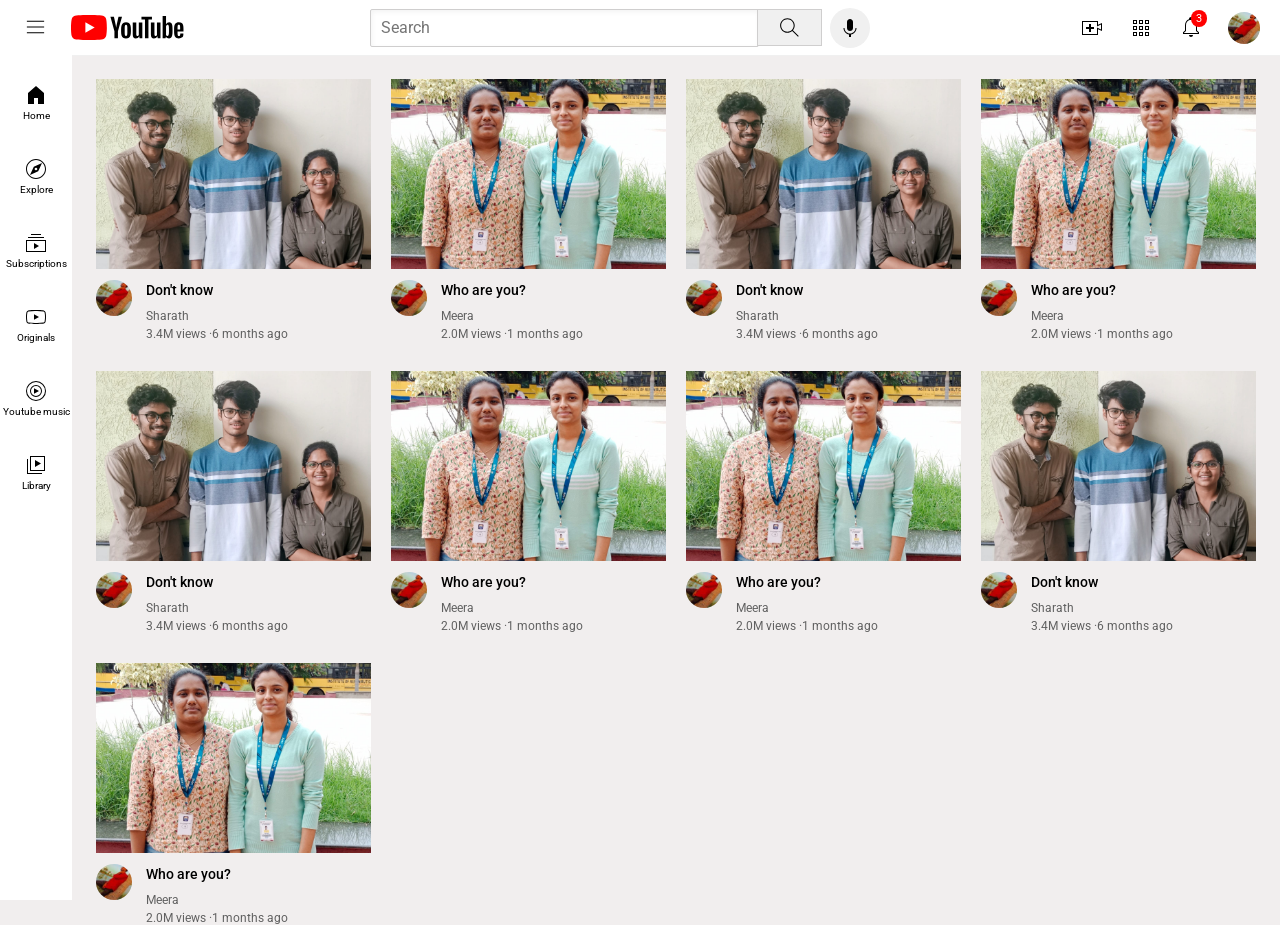
<file: index.html>
<!DOCTYPE html>
<html>
    <head>
        <title>Youtube.com Clone</title>
        <link rel="preconnect" href="https://fonts.googleapis.com">
        <link rel="preconnect" href="https://fonts.gstatic.com" crossorigin>
        <link href="https://fonts.googleapis.com/css2?family=Roboto&display=swap" rel="stylesheet">
        <link rel="stylesheet" href="styles/general.css">
        <link rel="stylesheet" href="styles/header.css">
        <link rel="stylesheet" href="styles/video.css">
        <link rel="stylesheet" href="styles/side-bar.css">
    </head>
    <body>
        <header class="header">
            <div class="left-section">
                <img class="hamburger-menu" src="icons/hamburger-menu.svg">
                <img class="logo" src="icons/youtube-logo.svg">
            </div>
            <div class="middle-section">
                <input class="search-bar" type="text" placeholder="Search">
                <button class="search-button">
                    <img class="search-icon" src="icons/search.svg">
                    <div class="tooltip">Search</div>
                </button>
                <button class="voice-search-button">
                    <img  class="voice-search-icon" src="icons/voice-search-icon.svg">
                    <div class="tooltip">Search with your voice</div>
                </button>
            </div>
            <div class="right-section">
                <div class="upload-icon-container">
                    <img class="upload-icon" src="icons/upload.svg">
                    <div class="tooltip">create</div>
                </div>
                
                <img class="youtube-apps-icon" src="icons/youtube-apps.svg">
                <div class="notifications-icon-container">
                    <img class="notifications-icon" src="icons/notifications.svg">
                    <div class="notifications-count">3</div>
                </div>
                <img class="current-user-picture" src="Thumbnails/c2.jpg">
            </div>
        </header> 
        <nav class="side-bar">
            <div class="sidebar-link">
                <img src="icons/home.svg">
                <div>Home</div>
            </div>
            <div class="sidebar-link">
                <img src="icons/explore.svg">
                <div>Explore</div>
            </div>
            <div class="sidebar-link">
                <img src="icons/subscriptions.svg">
                <div>Subscriptions</div>
            </div>
            <div class="sidebar-link">
                <img src="icons/originals.svg">
                <div>Originals</div>
            </div>
            <div class="sidebar-link">
                <img src="icons/youtube-music.svg">
                <div>Youtube music</div>
            </div>
            <div class="sidebar-link">
                <img src="icons/library.svg">
                <div>Library</div>
            </div>
        </nav>
        <main>
            <section class="vid-grid">
                <div class="vid-preview">
                    <div class="thumbnail-row">
                        <img class="thumbnail" src="Thumbnails/t2.jpeg">
                    </div>
                    <div class="vid-info-grid">
                        <div class="channel-pic">
                            <img class="profile-pic" src="Thumbnails/c2.jpg">
                        </div>
                        <div class="video-info">
                            <p  class="vid-title">
                                Don't know
                            </p>
                            <p class="vid-auth">
                                Sharath
                            </p>
                            <p class="vid-count">
                                3.4M views &#183;6 months ago
                            </p>
                        </div>
                    </div>
                </div>
                <div class="vid-preview">
                    <div class="thumbnail-row">
                        <img class="thumbnail" src="Thumbnails/t5.jpeg">
                    </div>
                    <div class="vid-info-grid">
                        <div class="channel-pic">
                            <img class="profile-pic" src="Thumbnails/c2.jpg">
                        </div>
                        <div class="video-info">
                            <p  class="vid-title">
                                Who are you?
                            </p>
                            <p class="vid-auth">
                                Meera
                            </p>
                            <p class="vid-count">
                                2.0M views &#183;1 months ago
                            </p>
                        </div>
                    </div>
                </div>
                <div class="vid-preview">
                    <div class="thumbnail-row">
                        <img class="thumbnail" src="Thumbnails/t2.jpeg"></div>
                    <div class="vid-info-grid">
                        <div class="channel-pic">
                            <img class="profile-pic" src="Thumbnails/c2.jpg">
                        </div>
                        <div class="video-info">
                            <p  class="vid-title">
                                Don't know
                            </p>
                            <p class="vid-auth">
                                Sharath
                            </p>
                            <p class="vid-count">
                                3.4M views &#183;6 months ago
                            </p>
                        </div>
                    </div>
                </div>
                <div class="vid-preview">
                    <div class="thumbnail-row">
                        <img class="thumbnail" src="Thumbnails/t5.jpeg"></div>
                    <div class="vid-info-grid">
                        <div class="channel-pic">
                            <img class="profile-pic" src="Thumbnails/c2.jpg">
                        </div>
                        <div class="video-info">
                            <p  class="vid-title">
                                Who are you?
                            </p>
                            <p class="vid-auth">
                                Meera
                            </p>
                            <p class="vid-count">
                                2.0M views &#183;1 months ago
                            </p>
                        </div>
                    </div>
                </div>
                <div class="vid-preview">
                    <div class="thumbnail-row">
                        <img class="thumbnail" src="Thumbnails/t2.jpeg"></div>
                    <div class="vid-info-grid">
                        <div class="channel-pic">
                            <img class="profile-pic" src="Thumbnails/c2.jpg">
                        </div>
                        <div class="video-info">
                            <p  class="vid-title">
                                Don't know
                            </p>
                            <p class="vid-auth">
                                Sharath
                            </p>
                            <p class="vid-count">
                                3.4M views &#183;6 months ago
                            </p>
                        </div>
                    </div>
                </div>
                <div class="vid-preview">
                    <div class="thumbnail-row">
                        <img class="thumbnail" src="Thumbnails/t5.jpeg"></div>
                    <div class="vid-info-grid">
                        <div class="channel-pic">
                            <img class="profile-pic" src="Thumbnails/c2.jpg">
                        </div>
                        <div class="video-info">
                            <p  class="vid-title">
                                Who are you?
                            </p>
                            <p class="vid-auth">
                                Meera
                            </p>
                            <p class="vid-count">
                                2.0M views &#183;1 months ago
                            </p>
                        </div>
                    </div>
                </div>
                <div class="vid-preview">
                    <div class="thumbnail-row">
                        <img class="thumbnail" src="Thumbnails/t5.jpeg"></div>
                    <div class="vid-info-grid">
                        <div class="channel-pic">
                            <img class="profile-pic" src="Thumbnails/c2.jpg">
                        </div>
                        <div class="video-info">
                            <p  class="vid-title">
                                Who are you?
                            </p>
                            <p class="vid-auth">
                                Meera
                            </p>
                            <p class="vid-count">
                                2.0M views &#183;1 months ago
                            </p>
                        </div>
                    </div>
                </div>
                <div class="vid-preview">
                    <div class="thumbnail-row">
                        <img class="thumbnail" src="Thumbnails/t2.jpeg"></div>
                    <div class="vid-info-grid">
                        <div class="channel-pic">
                            <img class="profile-pic" src="Thumbnails/c2.jpg">
                        </div>
                        <div class="video-info">
                            <p  class="vid-title">
                                Don't know
                            </p>
                            <p class="vid-auth">
                                Sharath
                            </p>
                            <p class="vid-count">
                                3.4M views &#183;6 months ago
                            </p>
                        </div>
                    </div>
                </div>
                <div class="vid-preview">
                    <div class="thumbnail-row">
                        <img class="thumbnail" src="Thumbnails/t5.jpeg"></div>
                    <div class="vid-info-grid">
                        <div class="channel-pic">
                            <img class="profile-pic" src="Thumbnails/c2.jpg">
                        </div>
                        <div class="video-info">
                            <p  class="vid-title">
                                Who are you?
                            </p>
                            <p class="vid-auth">
                                Meera
                            </p>
                            <p class="vid-count">
                                2.0M views &#183;1 months ago
                            </p>
                        </div>
                    </div>
                </div>
            </section>
        </main> 
    </body>
</html>
</file>
<file: styles/general.css>
p{
    font-family: Roboto,Arial;
    margin-top: 0;
    margin-bottom: 0;;
}
body{
    margin:0;
    padding-top:69px;
    padding-left: 96px;
    padding-right: 24px;
    background-color: rgb(241, 238, 238);
}
</file>
<file: styles/header.css>
.header{
    height: 55px;
    display:flex;
    flex-direction: row;
    justify-content: space-between;
    position: fixed;
    top:0px;
    left:0px;
    right:0px;
    z-index: 100;
    background-color: white;
    border-color: rgb(240,240,240);
    border-bottom-width: 1px;
    border-bottom-style: solid;
}
.left-section{
    width:150px;
    display:flex;
    align-items: center;
}
.hamburger-menu{
    height:23px;
    margin-left: 24px;
    margin-right: 24px;
}
.search-bar{
    flex:1;
    height:34px;  
    padding-left: 10px;
    font-size: 16px;
    border-style: solid;
    border-width: 0.5px;
    border-radius: 2px;
    box-shadow: inset 1px 2px 5px rgba(0,0,0,0.05);
    border-color:rgb(207, 206, 206);
    width:0;
}
.search-bar::placeholder{
    font-family: Roboto,Arial;
    font-size:16px;

}
.logo{
    height: 25px;
}
.search-icon{
    height:25px;
    
}
.search-button{
    height:37.5px;
    width:65px;
    background-color: rgb(240,240,240);
    border-width: 0.5px;
    margin-left: -1.7px;
    border-style: solid;
    border-radius:none;
    margin-right: 8px;
    border-color:rgb(207, 206, 206);
    position: relative;
}
.voice-search-button{
    height:40px;
    width:40px;
    border-radius: 50%;
    border:none;
    background-color:rgb(240,240,240) ;
}
.voice-search-icon{
    height:24px;
    
}
.middle-section{

    flex:1;
    margin-left:40px;
    margin-right: 20px;
    max-width: 500px;
    display:flex;
    align-items: center;
}
.right-section{
    width:180px;
    display: flex;
    align-items: center;
    justify-content: space-between;
    margin-right:20px;
    margin-left: 10px;
    flex-shrink: 0;

}
.upload-icon{
    height:24px;
}
.notifications-icon{
    height:24px;
    padding-top: 3px;
}
.notifications-icon-container{
    position:relative;
}
.notifications-count{
    position: absolute;
    top:-2px;
    right:-4px;
    background-color: red;
    color: white;
    font-family: Roboto,Arial;
    font-size:11px;
    padding-left:5px;
    padding-top: 2px;
    padding-right: 5px;
    padding-bottom:2px;
    border-radius:8px;
}
.youtube-apps-icon{
    height:24px;
}
.current-user-picture{
    height:32px;
    border-radius: 50%;
}
.search-button,.voice-search-button ,.upload-icon-container {
    position: relative;
    display: flex;
    justify-content: center;
    align-items: center;
}
.search-button .tooltip , .voice-search-button .tooltip ,.upload-icon-container .tooltip{
    position: absolute;
    background-color: grey;
    color:white;
    padding-top: 4px;
    padding-bottom: 4px;
    padding-right: 8px;
    padding-left: 8px;
    border-radius: 2px;
    font-size: 12px;
    bottom:-30px;
    opacity: 0;
    transition: opacity 0.15s;
    pointer-events: none;
    white-space: nowrap;
}

.search-button:hover .tooltip , .voice-search-button:hover .tooltip ,.upload-icon-container:hover .tooltip{
    opacity:1;
}
</file>
<file: styles/video.css>
.vid-grid{
    margin-top: 10px;
    display: grid;
    grid-template-columns: 1fr 1fr 1fr;
    column-gap: 20px;
    row-gap: 30px;
}

@media (max-width:750px) {
    .vid-grid{
        grid-template-columns: 1fr 1fr;
    }
}
@media (min-width:751px) and (max-width:999px){
    .vid-grid{
        grid-template-columns: 1fr 1fr 1fr;
    }
}
@media (min-width:1000px){
    .vid-grid{
        grid-template-columns: 1fr 1fr 1fr 1fr;
    }
}

.thumbnail{
   width: 100%;
}

.vid-preview{
    display: grid;
    grid-template-rows: auto;
}
.vid-title{
    margin-top: 0px;  
    font-size:14px;
    font-weight: 500;
    line-height: 20px;
    margin-bottom: 9px;
}
.vid-info-grid{
    display: grid;
    grid-template-columns: 50px 1fr;
}
.channel-pic{
    vertical-align: top;
}
.video-info{
    margin-left: 0px;
}
.profile-pic{
    width:36px;
    border-radius: 50px;
}
.vid-count,
.vid-auth{
    font-size: 12px;
    color: rgb(96,96,96);
}
.vid-auth{
    margin-bottom: 4px;
} 
.thumbnail-row{
    margin-bottom: 7px;
    position: relative;
}  
.video-time{
    font-family: Roboto,Arial;
    font-size: 12px;
    font-weight: 500;
    padding-left:2px;
    padding-right: 2px;
    padding-top: 4px;
    padding-bottom: 4px;
    border-radius: 2px;
    background-color: black;
    color: white;
    position: absolute;
    bottom:10px;
    right:6px;

}
</file>
<file: styles/side-bar.css>
.side-bar{
    position: fixed;
    left:0;
    bottom:0;
    top:55px;
    width: 72px; 
    background-color: white;
    z-index: 200;
    padding-top: 10px;
}
.sidebar-link{
    height:74px;
    display: flex;
    justify-content: center;
    align-items: center;
    flex-direction: column;
    cursor: pointer;
}
.sidebar-link:hover{
    background-color: rgb(228, 228, 228);

}

.sidebar-link img{
    height:24px;
    margin-bottom: 3px;
}

.sidebar-link div{
    font-family: Roboto,Arial;
    font-size: 10px;

}
</file>
